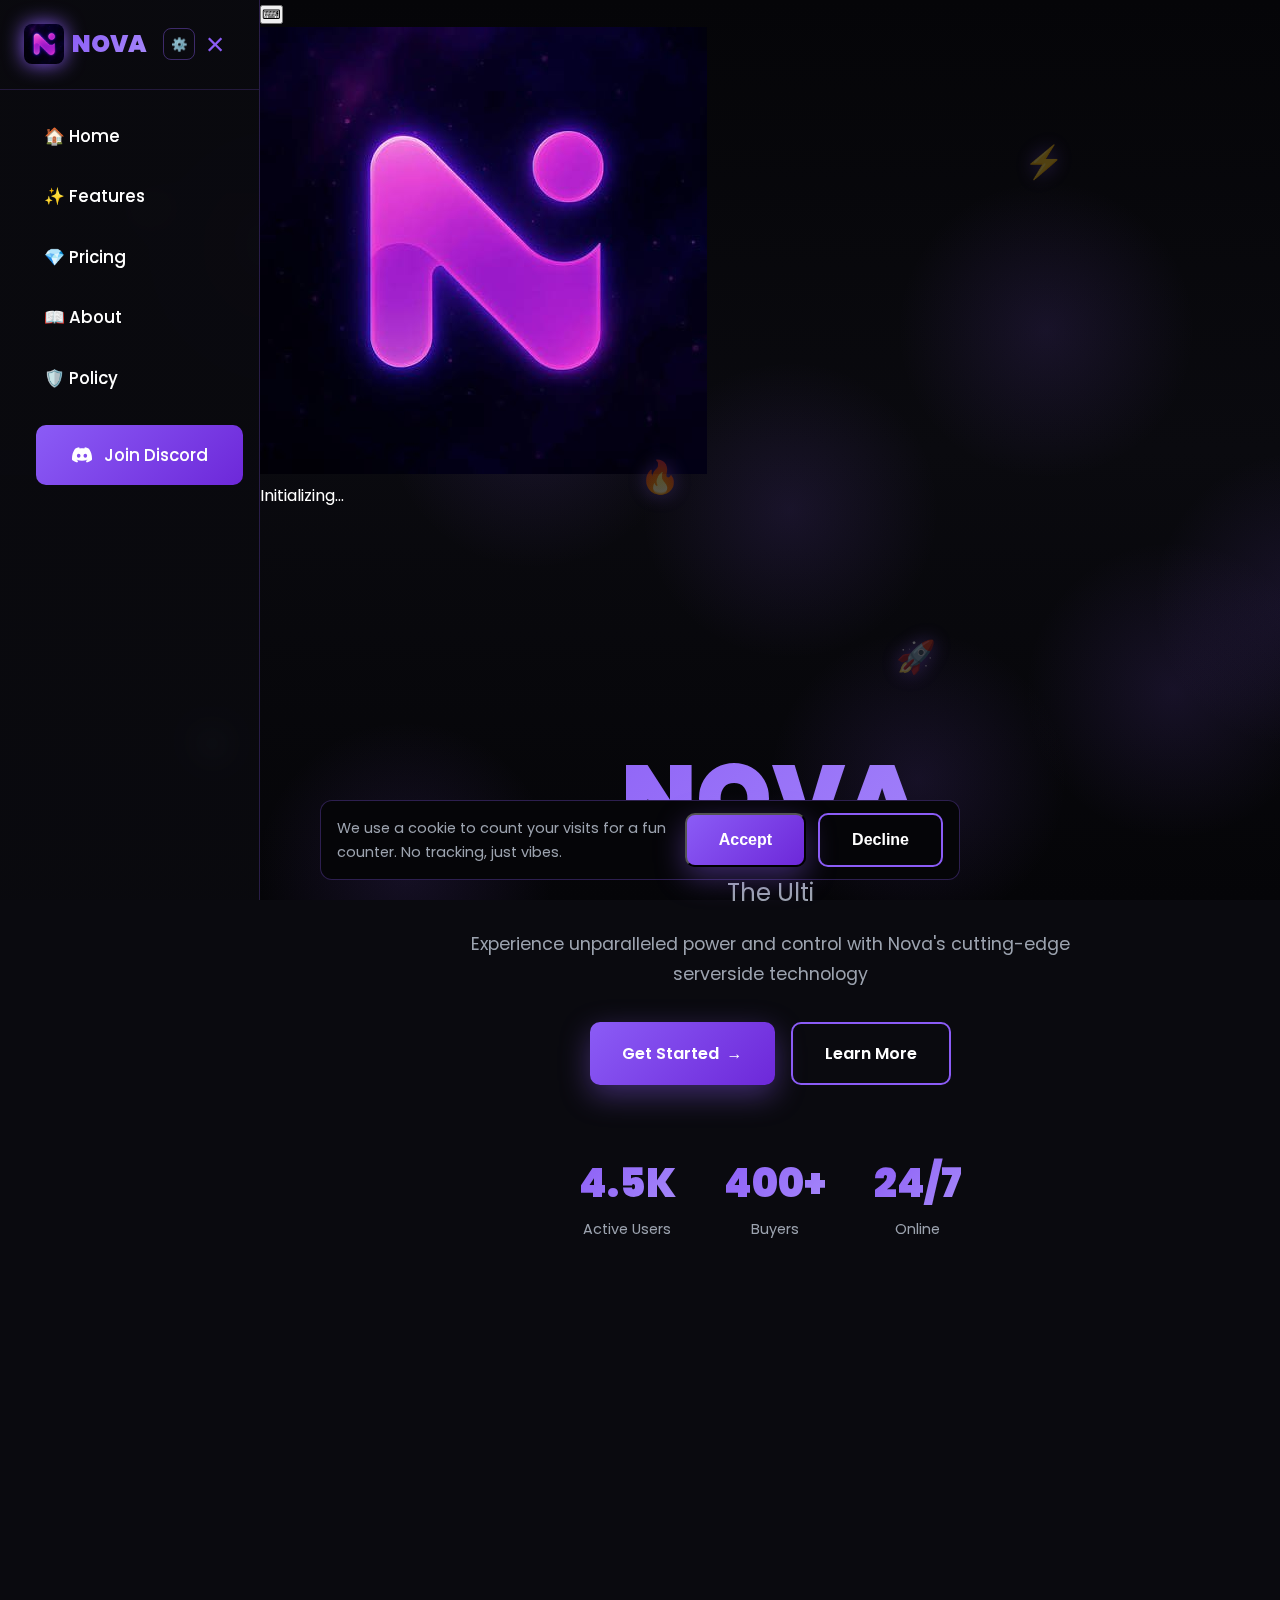
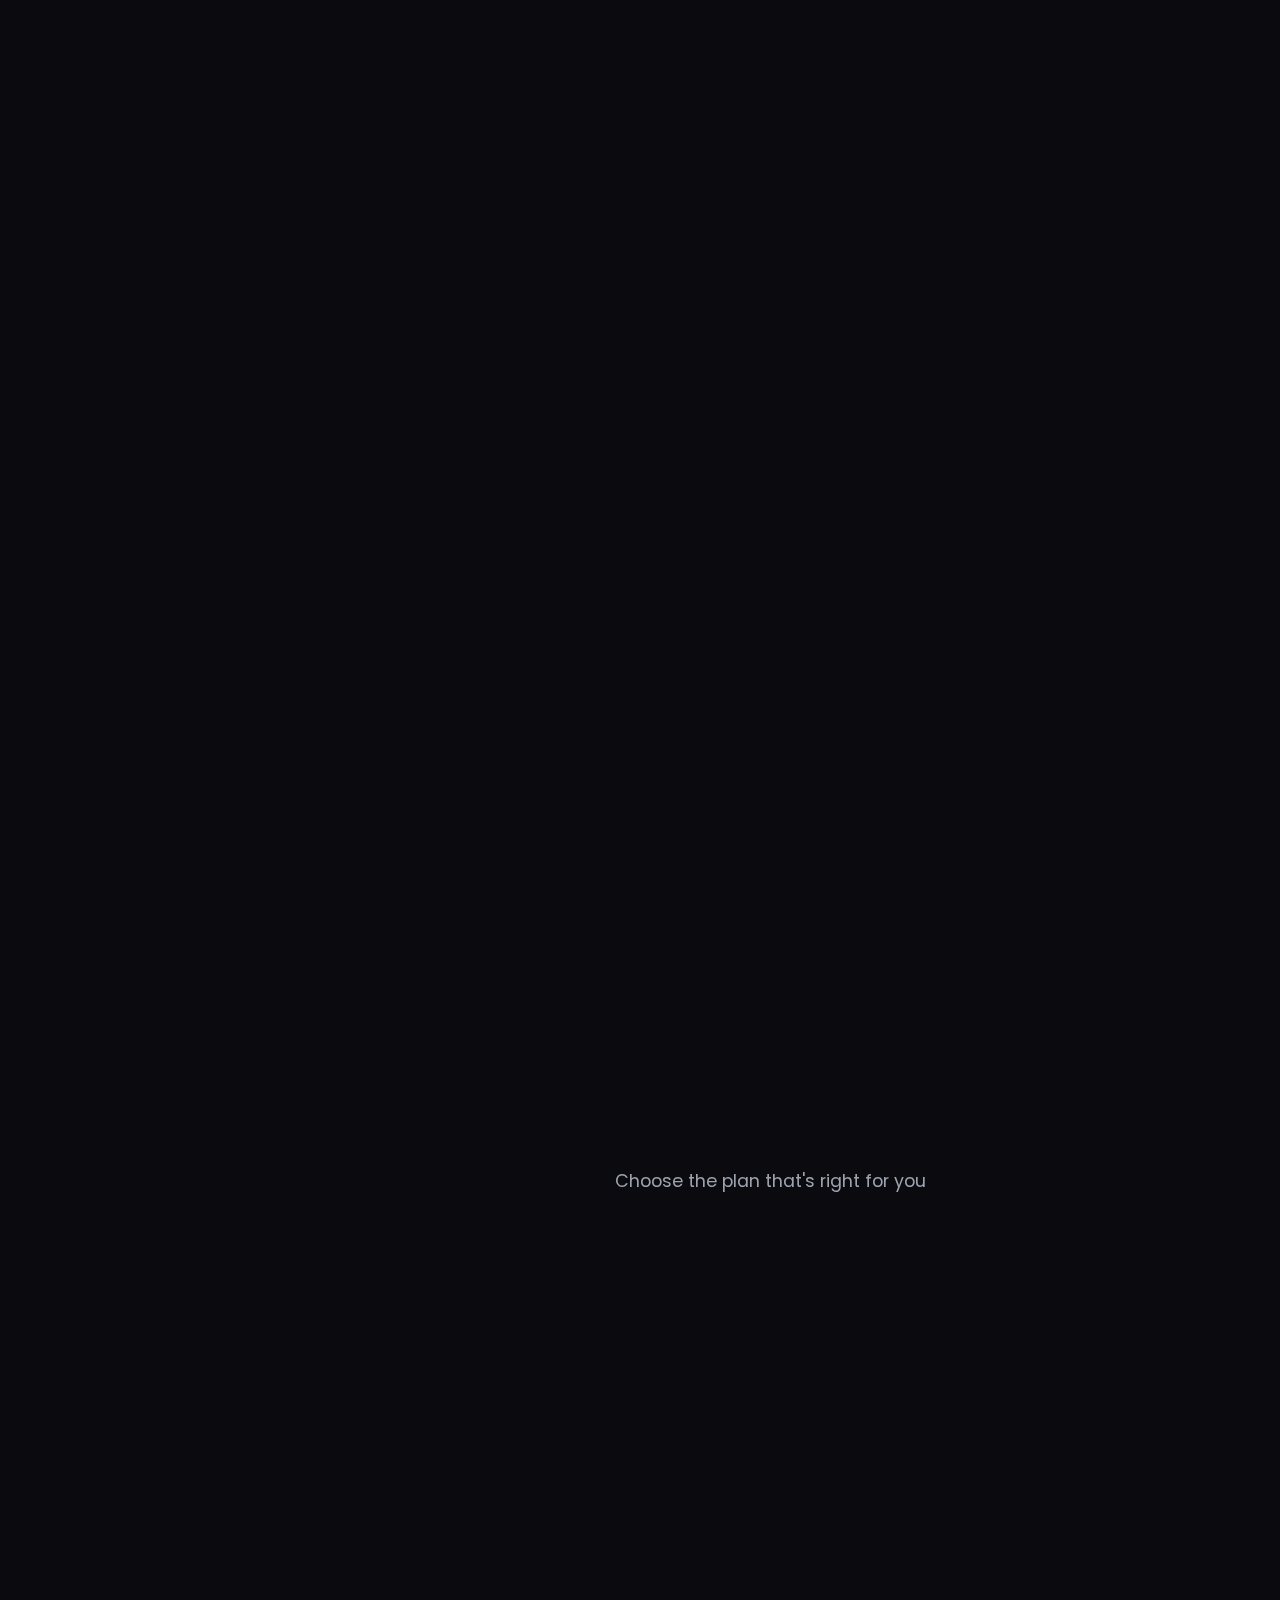
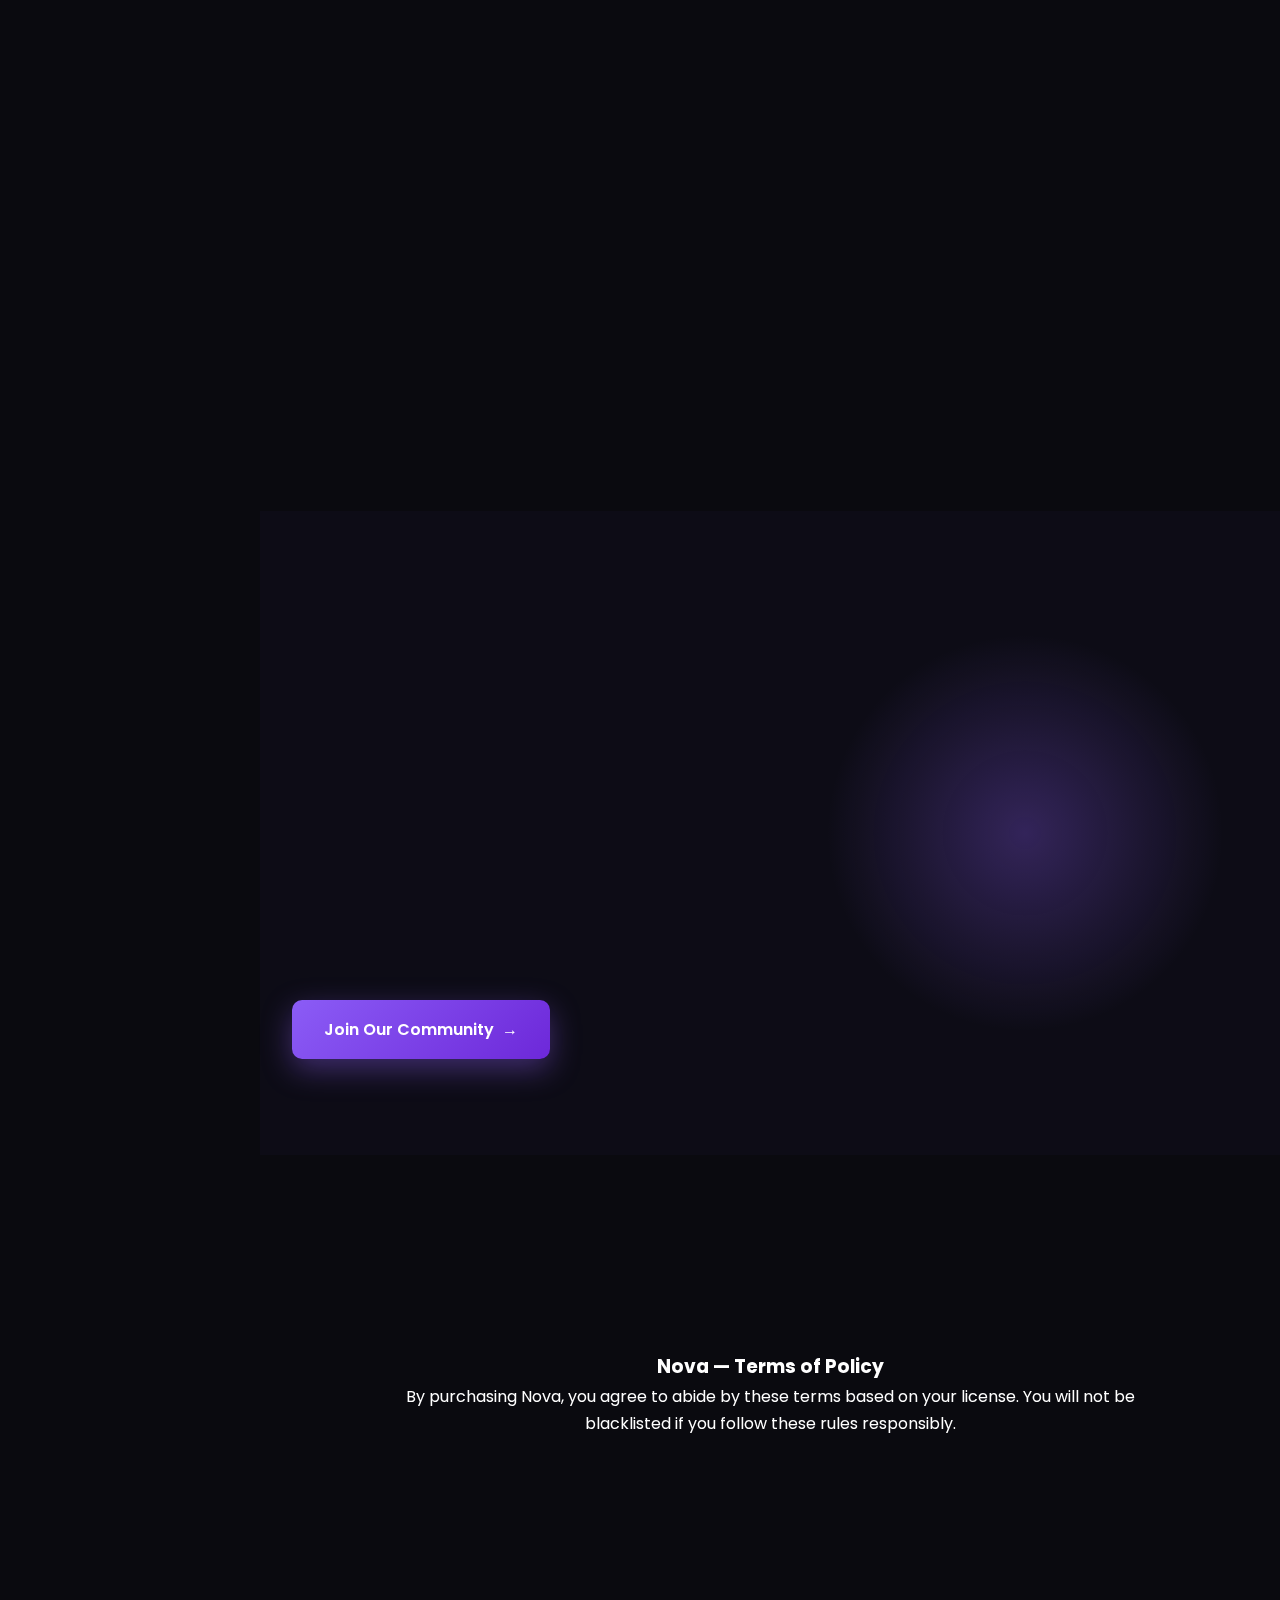
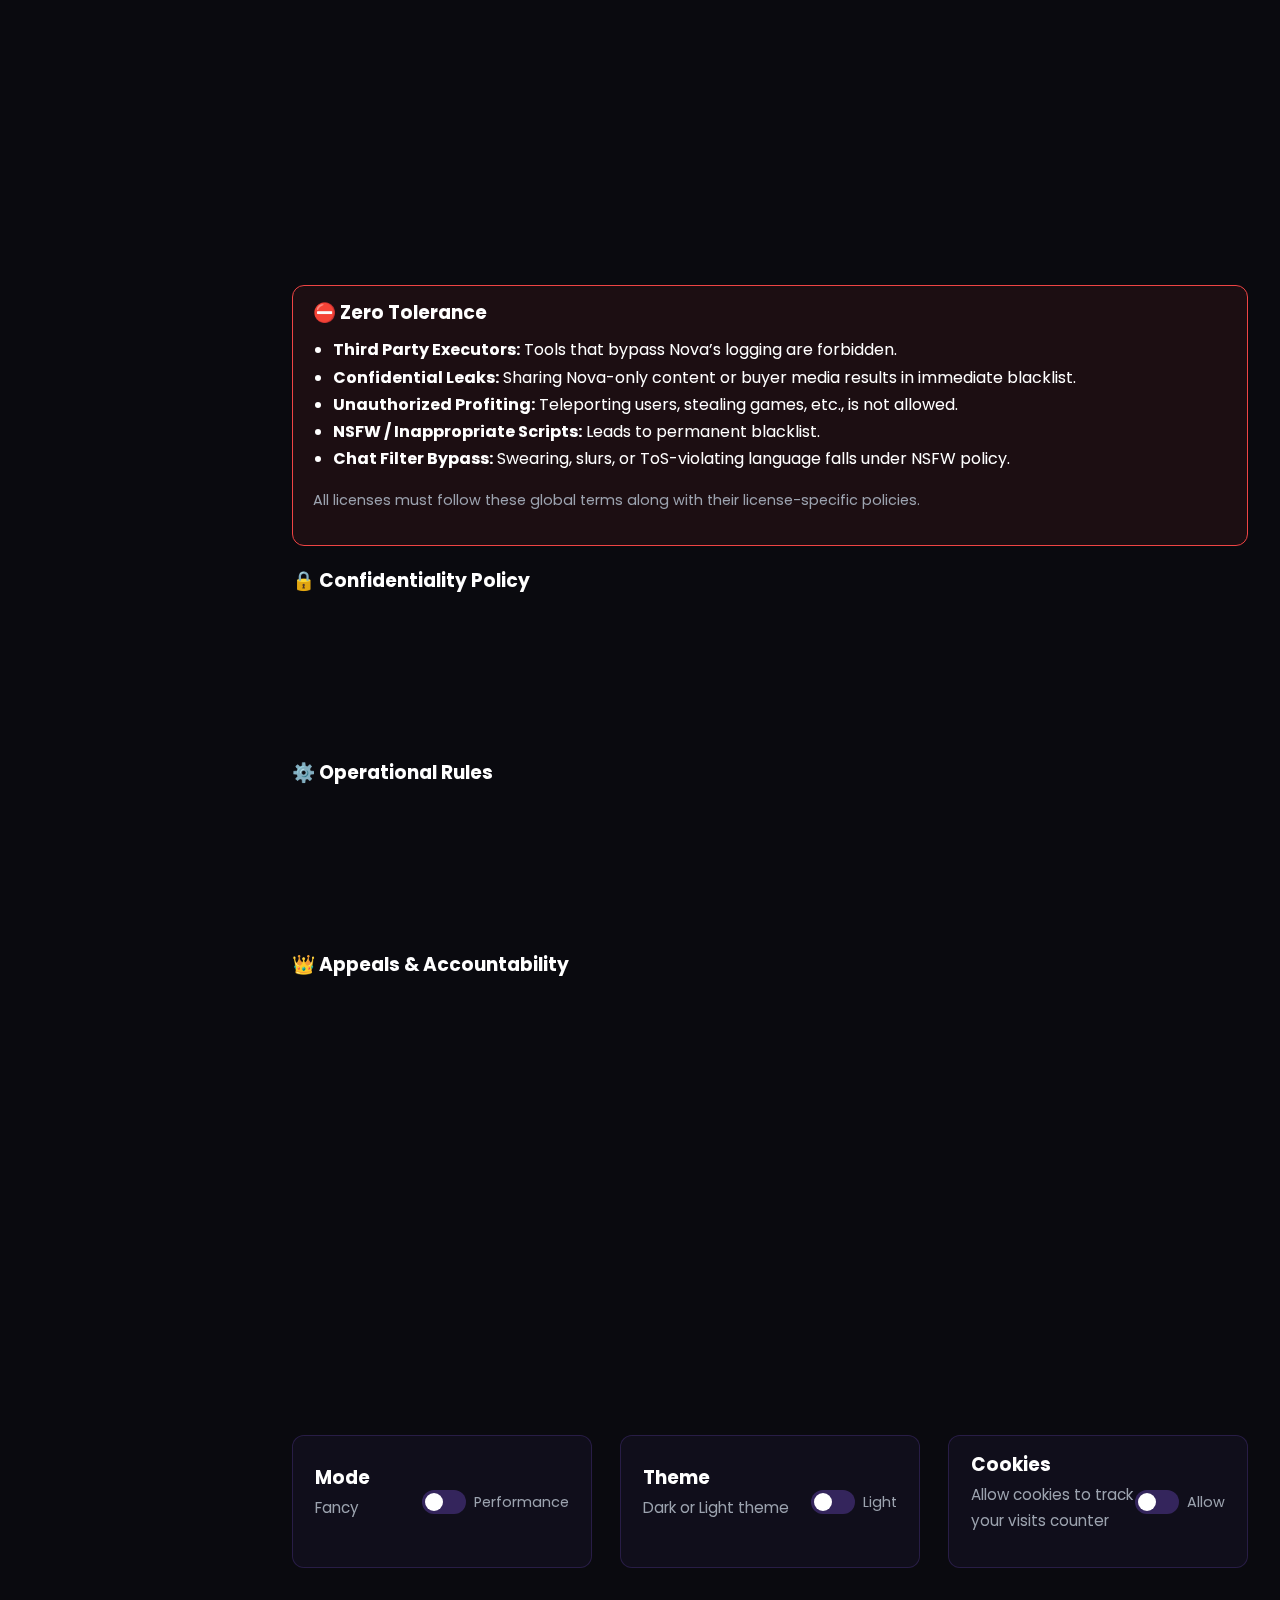
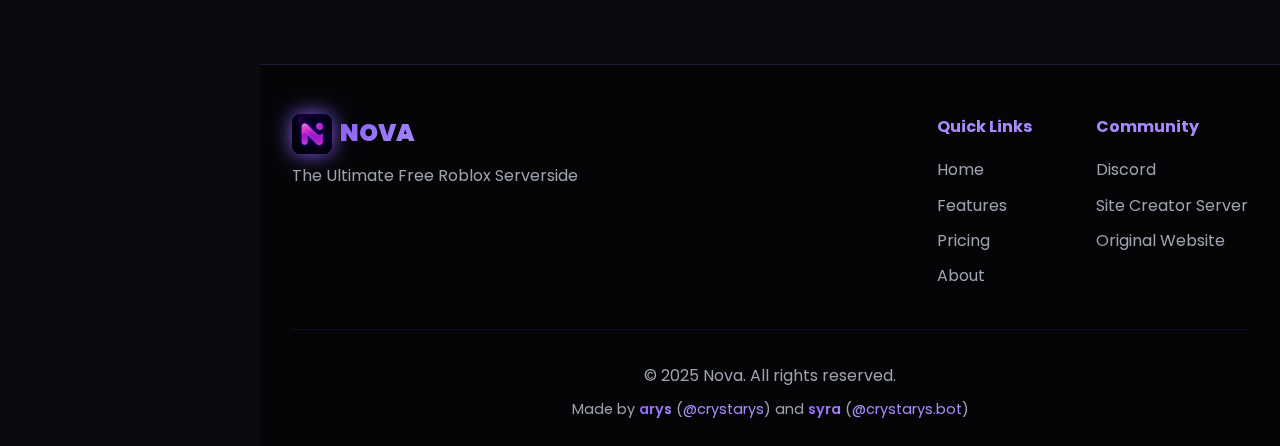
<file: index.html>
<!DOCTYPE html>
<html lang="en">
<head>
    <meta charset="UTF-8">
    <meta name="viewport" content="width=device-width, initial-scale=1.0">
    <title>Nova • Free Roblox Serverside</title>
    <link rel="icon" type="image/jpeg" href="nova.jpg">
    <link rel="stylesheet" href="style.css">
    <link rel="preconnect" href="https://fonts.googleapis.com">
    <link rel="preconnect" href="https://fonts.gstatic.com" crossorigin>
    <link href="https://fonts.googleapis.com/css2?family=Poppins:wght@300;400;600;700;900&display=swap" rel="stylesheet">
</head>
<body class="with-sidebar" data-theme="dark">
    <!-- Background Animation -->
    <div class="background-animation">
        <div class="particle"></div>
        <div class="particle"></div>
        <div class="particle"></div>
        <div class="particle"></div>
        <div class="particle"></div>
        <div class="particle"></div>
        <div class="particle"></div>
        <div class="particle"></div>
    </div>

    <!-- Interactive Cursor Trail -->
    <canvas id="cursor-trail"></canvas>

    <!-- Floating Badges -->
    <div class="floating-badges">
        <div class="badge" style="--delay: 0s">✨</div>
        <div class="badge" style="--delay: 2s">⚡</div>
        <div class="badge" style="--delay: 4s">🚀</div>
        <div class="badge" style="--delay: 1s">💎</div>
        <div class="badge" style="--delay: 3s">🔥</div>
    </div>

    <!-- Sidebar (replaces topbar) -->
    <aside class="sidebar" id="mobileSidebar">
        <div class="sidebar-header">
            <div class="logo">
                <img src="nova.jpg" alt="Nova" class="logo-icon">
                <span class="logo-text">NOVA</span>
                <button class="settings-mini-btn" id="openSettingsBtn" aria-label="Open settings">⚙️</button>
            </div>
            <button class="close-btn" id="closeSidebar" aria-label="Close menu">&times;</button>
        </div>
        <ul class="sidebar-links">
            <li><a href="#home" class="sidebar-link">🏠 Home</a></li>
            <li><a href="#features" class="sidebar-link">✨ Features</a></li>
            <li><a href="#pricing" class="sidebar-link">💎 Pricing</a></li>
            <li><a href="#about" class="sidebar-link">📖 About</a></li>
            <li><a href="#policy" class="sidebar-link">🛡️ Policy</a></li>
            <li><a href="https://discord.gg/sided" target="_blank" class="sidebar-link discord-link">
                <svg width="20" height="20" viewBox="0 0 71 55" fill="none">
                    <path d="M60.1045 4.8978C55.5792 2.8214 50.7265 1.2916 45.6527 0.41542C45.5603 0.39851 45.468 0.440769 45.4204 0.525289C44.7963 1.6353 44.105 3.0834 43.6209 4.2216C38.1637 3.4046 32.7345 3.4046 27.3892 4.2216C26.905 3.0581 26.1886 1.6353 25.5617 0.525289C25.5141 0.443589 25.4218 0.40133 25.3294 0.41542C20.2584 1.2888 15.4057 2.8186 10.8776 4.8978C10.8384 4.9147 10.8048 4.9429 10.7825 4.9795C1.57795 18.7309 -0.943561 32.1443 0.293408 45.3914C0.299005 45.4562 0.335386 45.5182 0.385761 45.5576C6.45866 50.0174 12.3413 52.7249 18.1147 54.5195C18.2071 54.5477 18.305 54.5139 18.3638 54.4378C19.7295 52.5728 20.9469 50.6063 21.9907 48.5383C22.0523 48.4172 21.9935 48.2735 21.8676 48.2256C19.9366 47.4931 18.0979 46.6 16.3292 45.5858C16.1893 45.5041 16.1781 45.304 16.3068 45.2082C16.679 44.9293 17.0513 44.6391 17.4067 44.3461C17.471 44.2926 17.5606 44.2813 17.6362 44.3151C29.2558 49.6202 41.8354 49.6202 53.3179 44.3151C53.3935 44.2785 53.4831 44.2898 53.5502 44.3433C53.9057 44.6363 54.2779 44.9293 54.6529 45.2082C54.7816 45.304 54.7732 45.5041 54.6333 45.5858C52.8646 46.6197 51.0259 47.4931 49.0921 48.2228C48.9662 48.2707 48.9102 48.4172 48.9718 48.5383C50.038 50.6034 51.2554 52.5699 52.5959 54.435C52.6519 54.5139 52.7526 54.5477 52.845 54.5195C58.6464 52.7249 64.529 50.0174 70.6019 45.5576C70.6551 45.5182 70.6887 45.459 70.6943 45.3942C72.1747 30.0791 68.2147 16.7757 60.1968 4.9823C60.1772 4.9429 60.1437 4.9147 60.1045 4.8978ZM23.7259 37.3253C20.2276 37.3253 17.3451 34.1136 17.3451 30.1693C17.3451 26.225 20.1717 23.0133 23.7259 23.0133C27.308 23.0133 30.1626 26.2532 30.1066 30.1693C30.1066 34.1136 27.28 37.3253 23.7259 37.3253ZM47.3178 37.3253C43.8196 37.3253 40.9371 34.1136 40.9371 30.1693C40.9371 26.225 43.7636 23.0133 47.3178 23.0133C50.9 23.0133 53.7545 26.2532 53.6986 30.1693C53.6986 34.1136 50.9 37.3253 47.3178 37.3253Z" fill="currentColor"/>
                </svg>
                Join Discord
            </a></li>
        </ul>
    </aside>

    <!-- Floating hamburger button (mobile) -->
    <button class="hamburger-fab" id="hamburger" aria-label="Toggle menu">
        <span></span><span></span><span></span>
        <span class="hamburger-label">&gt;</span>
    </button>

    <!-- Sidebar Overlay -->
    <div class="sidebar-overlay" id="sidebarOverlay"></div>

    <!-- Notifications container -->
    <div id="notifyContainer" class="notify-container" aria-live="polite"></div>

    <!-- Command Palette FAB (mobile) -->
    <button class="cmd-fab" id="cmdFab" aria-label="Open command palette">⌨</button>

    <!-- App Loader -->
    <div id="appLoader" class="loader" aria-hidden="true">
        <img src="nova.jpg" alt="Nova" class="loader-icon" />
        <div class="loader-stage" id="loaderStage">Initializing…</div>
        <div class="progress" aria-label="Loading progress">
            <div class="progress-bar" id="loaderBar" style="width: 0%"></div>
        </div>
        <!-- Username step inside loader -->
        <div class="loader-username" id="loaderUsername" hidden>
            <p class="loader-username-desc">We use your Discord username to personalize tips and support links in the site. This is optional — you can skip.</p>
            <div class="loader-username-row">
                <input id="loaderNameInput" type="text" placeholder="Discord username (e.g. crystarys)" aria-label="Discord username" />
<button class="btn btn-primary" id="loaderNameSave" type="button" onclick="window.__loaderContinue && window.__loaderContinue()">Continue</button>
                <button class="btn btn-secondary" id="loaderNameSkip" type="button" onclick="window.__loaderSkip && window.__loaderSkip()">Skip</button>
            </div>
        </div>
    </div>

    <!-- Easter Eggs Modal -->
    <div id="easterModal" class="modal" hidden>
        <div class="modal-box">
            <h3>✨ Tips & Easter Eggs</h3>
            <ul>
                <li>Double‑click the NOVA title to shake it.</li>
                <li>Type “NOVA” to trigger Secret Mode.</li>
                <li>Right Alt opens the command palette.</li>
                <li>Click the code preview to copy.</li>
            </ul>
            <button class="btn btn-primary" id="easterClose">Got it</button>
        </div>
    </div>

    <!-- Username Prompt Modal -->
    <div id="usernameModal" class="modal" hidden>
        <div class="modal-box">
            <h3>Improve your experience</h3>
            <p>Share your Discord username so we can tailor some in‑site hints and support links.</p>
            <input id="discordNameInput" type="text" placeholder="e.g. crystarys" aria-label="Discord username" />
            <div class="modal-actions">
                <button class="btn btn-secondary" id="discordNameSkip">Skip</button>
                <button class="btn btn-primary" id="discordNameSave">Save</button>
            </div>
        </div>
    </div>

    <!-- Hero Section -->
    <section id="home" class="hero">
        <div class="hero-content">
            <h1 class="glitch" data-text="NOVA">NOVA</h1>
            <p class="subtitle">The Ultimate Free Roblox Serverside</p>
            <p class="description">Experience unparalleled power and control with Nova's cutting-edge serverside technology</p>
            <div class="cta-buttons">
                <a href="https://discord.gg/sided" target="_blank" class="btn btn-primary">
                    Get Started
                    <span class="btn-arrow">→</span>
                </a>
                <a href="#features" class="btn btn-secondary">Learn More</a>
            </div>
            <div class="stats">
                <div class="stat-item">
                    <span class="stat-number">4.5K</span>
                    <span class="stat-label">Active Users</span>
                </div>
                <div class="stat-item">
                    <span class="stat-number">400+</span>
                    <span class="stat-label">Buyers</span>
                </div>
                <div class="stat-item">
                    <span class="stat-number">24/7</span>
                    <span class="stat-label">Online</span>
                </div>
            </div>
        </div>
    </section>

    <!-- Features Section -->
    <section id="features" class="features">
        <div class="container">
            <h2 class="section-title">Why Choose Nova?</h2>
            <div class="features-grid">
                <div class="feature-card">
                    <div class="feature-icon">🚀</div>
                    <h3>Lightning Fast</h3>
                    <p>Experience blazing fast execution speeds with our optimized serverside technology</p>
                </div>
                <div class="feature-card">
                    <div class="feature-icon">🔒</div>
                    <h3>100% Secure</h3>
                    <p>Advanced security measures to keep your experience safe and private</p>
                </div>
                <div class="feature-card">
                    <div class="feature-icon">⚡</div>
                    <h3>Powerful Scripts</h3>
                    <p>Access to an extensive library of powerful and reliable scripts</p>
                </div>
                <div class="feature-card">
                    <div class="feature-icon">🎯</div>
                    <h3>Easy to Use</h3>
                    <p>Intuitive interface designed for both beginners and advanced users</p>
                </div>
                <div class="feature-card">
                    <div class="feature-icon">🔄</div>
                    <h3>Regular Updates</h3>
                    <p>Constantly updated to ensure compatibility and new features</p>
                </div>
                <div class="feature-card">
                    <div class="feature-icon">💬</div>
                    <h3>Active Community</h3>
                    <p>Join thousands of users in our thriving Discord community</p>
                </div>
            </div>
        </div>
    </section>

    <!-- Pricing Section -->
    <section id="pricing" class="pricing">
        <div class="container">
            <h2 class="section-title">Simple Pricing</h2>
            <p class="pricing-subtitle">Choose the plan that's right for you</p>
            <div class="pricing-grid">
                <!-- Basic Plan -->
                <div class="pricing-card">
                    <div class="pricing-header">
                        <div class="plan-icon">⚡</div>
                        <h3 class="plan-name">Basic</h3>
                        <p class="plan-description">Perfect for getting started</p>
                    </div>
                    <div class="pricing-body">
                        <div class="price-wrapper">
                            <span class="price">$10</span>
                            <span class="price-divider">or</span>
                            <span class="price robux">1,500 <img src="robux.png" alt="Robux" class="robux-icon-img"></span>
                        </div>
                        <ul class="features-list">
                            <li> Full serverside access</li>
                            <li> Core features</li>
                            <li> Community support</li>
                            <li> Regular updates</li>
                        </ul>
                        <a href="https://discord.gg/sided" target="_blank" class="btn btn-secondary btn-full">
                            Get Basic
                        </a>
                    </div>
                </div>

                <!-- Enhanced Plan -->
                <div class="pricing-card featured">
                    <div class="featured-badge">POPULAR</div>
                    <div class="pricing-header">
                        <div class="plan-icon">💎</div>
                        <h3 class="plan-name">Enhanced</h3>
                        <p class="plan-description">For serious power users</p>
                    </div>
                    <div class="pricing-body">
                        <div class="price-wrapper">
                            <span class="price">$20</span>
                            <span class="price-divider">or</span>
                            <span class="price robux">2,500 <img src="robux.png" alt="Robux" class="robux-icon-img"></span>
                        </div>
                        <ul class="features-list">
                            <li> Everything in Basic</li>
                            <li> Premium scripts</li>
                            <li> Priority support</li>
                            <li> Advanced features</li>
                            <li> Custom commands</li>
                        </ul>
                        <a href="https://discord.gg/sided" target="_blank" class="btn btn-primary btn-full">
                            Get Enhanced
                        </a>
                    </div>
                </div>
            </div>
        </div>
    </section>

    <!-- About Section -->
    <section id="about" class="about">
        <div class="container">
            <div class="about-content">
                <div class="about-text">
                    <h2 class="section-title">About Nova</h2>
                    <p>Nova is the premier free Roblox serverside solution, trusted by thousands of users worldwide. We provide cutting-edge technology that gives you complete control and unlimited possibilities.</p>
                    <p>Our dedicated team works around the clock to ensure Nova remains the best serverside available, with constant updates, improvements, and new features.</p>
                    <a href="https://discord.gg/sided" target="_blank" class="btn btn-primary">
                        Join Our Community
                        <span class="btn-arrow">→</span>
                    </a>
                </div>
                <div class="about-visual">
                    <div class="pulse-circle"></div>
                    <div class="code-preview">
                        <div class="code-header">
                            <span class="code-dot red"></span>
                            <span class="code-dot yellow"></span>
                            <span class="code-dot green"></span>
                        </div>
                        <div class="code-content">
                            <code><span class="purple">local</span> Nova = <span class="blue">require</span>(<span class="green">"Nova"</span>)</code><br>
                            <code><span class="purple">local</span> player = Nova.<span class="blue">GetPlayer</span>()</code><br>
                            <code></code><br>
                            <code>Nova.<span class="blue">Execute</span>(<span class="purple">function</span>()</code><br>
                            <code>  <span class="comment">-- Your powerful code here</span></code><br>
                            <code>  player:<span class="blue">SetPower</span>(<span class="orange">9999</span>)</code><br>
                            <code><span class="purple">end</span>)</code>
                        </div>
                    </div>
                </div>
            </div>
        </div>
    </section>

    <!-- Policy Section -->
    <section id="policy" class="policy">
        <div class="container">
            <h2 class="section-title">Policy</h2>
            <div class="policy-intro">
                <h3>Nova — Terms of Policy</h3>
                <p>By purchasing Nova, you agree to abide by these terms based on your license. You will not be blacklisted if you follow these rules responsibly.</p>
            </div>

            <div class="policy-grid">
                <article class="policy-card">
                    <header>
                        <span class="policy-badge basic">Basic License</span>
                    </header>
                    <ul class="policy-list">
                        <li><strong>Mass Killing:</strong> Intentionally disrupting or killing all players is strictly prohibited.</li>
                        <li><strong>Abusive Scripts:</strong> Scripts that significantly break gameplay or the map are forbidden.</li>
                        <li><strong>Kicking / Banning Users:</strong> Unauthorized kicking or banning is not allowed.</li>
                        <li><strong>Map Changing:</strong> Map modification or full replacement is prohibited.</li>
                        <li><strong>Global Commands:</strong> Use of global commands is disallowed.</li>
                    </ul>
                </article>

                <article class="policy-card">
                    <header>
                        <span class="policy-badge enhanced">Enhanced License</span>
                    </header>
                    <ul class="policy-list">
                        <li><strong>Highly Abusive Scripts:</strong> Scripts that crash or completely destroy gameplay are forbidden.</li>
                        <li><strong>Banning / Mass Kicking:</strong> Any banning or mass kicking action will lead to blacklisting.</li>
                        <li><strong>Map Editing:</strong> Full replacements are not allowed. Small edits (add/remove parts) are permitted.</li>
                        <li><strong>Unsafe or Obfuscated Scripts:</strong> Do not execute scripts not Nova-verified safe or that are obfuscated.</li>
                    </ul>
                </article>
            </div>

            <div class="policy-callout danger">
                <h3>⛔ Zero Tolerance</h3>
                <ul>
                    <li><strong>Third Party Executors:</strong> Tools that bypass Nova’s logging are forbidden.</li>
                    <li><strong>Confidential Leaks:</strong> Sharing Nova-only content or buyer media results in immediate blacklist.</li>
                    <li><strong>Unauthorized Profiting:</strong> Teleporting users, stealing games, etc., is not allowed.</li>
                    <li><strong>NSFW / Inappropriate Scripts:</strong> Leads to permanent blacklist.</li>
                    <li><strong>Chat Filter Bypass:</strong> Swearing, slurs, or ToS-violating language falls under NSFW policy.</li>
                </ul>
                <p class="muted">All licenses must follow these global terms along with their license-specific policies.</p>
            </div>

            <div class="policy-section">
                <h3>🔒 Confidentiality Policy</h3>
                <ol>
                    <li><strong>Do Not Mention Nova:</strong> Never mention Nova or its features in public chat, commands, or servers.</li>
                    <li><strong>No Serversides/Backdoors Talk:</strong> Do not hint a game is infected. Say you’re an admin or developer.</li>
                    <li><strong>Keep Nova Confidential:</strong> Only talk about Nova through Nova Connect. Never in Roblox chat or with friends.</li>
                    <li><strong>Verified Safety:</strong> Only use verified safe scripts. Unsafe features, even if unused, may still result in penalties.</li>
                </ol>
            </div>

            <div class="policy-section">
                <h3>⚙️ Operational Rules</h3>
                <ul>
                    <li><strong>Server Shutdowns:</strong> Only if the game is unplayable or NSFW scripts are detected (with screenshot proof).</li>
                    <li><strong>Admin Systems:</strong> Only use HD Admin or Infinite Yield Safe. Permanent ranks above Moderator are disallowed.</li>
                    <li><strong>Whitelist / Discord Ban:</strong> Sharing whitelists or being banned from the Discord leads to a Nova blacklist.</li>
                    <li><strong>Common Sense Clause:</strong> Use good judgment. Abuse of any kind is not tolerated.</li>
                </ul>
            </div>

            <div class="policy-section">
                <h3>👑 Appeals & Accountability</h3>
                <ul>
                    <li><strong>Ban Appeals:</strong> You may appeal a ban if you haven’t violated zero tolerance rules.</li>
                    <li><strong>User Accountability:</strong> You are responsible for verifying that executed scripts comply with policy.</li>
                    <li><strong>Unsafe Abilities:</strong> If a script includes a forbidden feature (even unused), you may still be penalized.</li>
                    <li><strong>Future Safety Updates:</strong> Nova will warn you before running unverified code (coming soon).</li>
                </ul>
            </div>
        </div>
    </section>

    <!-- Settings Section -->
    <section id="settings" class="settings">
        <div class="container">
            <h2 class="section-title">Site Settings</h2>
            <div class="settings-grid">
                <div class="setting-item">
                    <div class="setting-text">
                        <h3>Mode</h3>
                        <p>Fancy     </div>
                    <label class="switch">
                        <input type="checkbox" id="perfSwitch">
                        <span class="slider"></span>
                        <span class="switch-label">Performance</span>
                    </label>
                </div>
                <div class="setting-item">
                    <div class="setting-text">
                        <h3>Theme</h3>
                        <p>Dark or Light theme</p>
                    </div>
                    <label class="switch">
                        <input type="checkbox" id="themeSwitch">
                        <span class="slider"></span>
                        <span class="switch-label">Light</span>
                    </label>
                </div>
                <div class="setting-item">
                    <div class="setting-text">
                        <h3>Cookies</h3>
                        <p>Allow cookies to track your visits counter</p>
                    </div>
                    <label class="switch">
                        <input type="checkbox" id="cookieSwitch">
                        <span class="slider"></span>
                        <span class="switch-label">Allow</span>
                    </label>
                </div>
            </div>
        </div>
    </section>

    <!-- Footer -->
    <footer class="footer">
        <div class="container">
            <div class="footer-content">
                <div class="footer-brand">
                    <div class="logo">
                        <img src="nova.jpg" alt="Nova" class="logo-icon">
                        <span class="logo-text">NOVA</span>
                    </div>
                    <p>The Ultimate Free Roblox Serverside</p>
                </div>
                <div class="footer-links">
                    <div class="footer-column">
                        <h4>Quick Links</h4>
                        <a href="#home">Home</a>
                        <a href="#features">Features</a>
                        <a href="#pricing">Pricing</a>
                        <a href="#about">About</a>
                    </div>
                    <div class="footer-column">
                        <h4>Community</h4>
                        <a href="https://discord.gg/sided" target="_blank">Discord</a>
                        <a href="https://discord.gg/nQhErE4N84" target="_blank">Site Creator Server</a>
                        <a href="https://serverside.gg/" target="_blank">Original Website</a>
                    </div>
                </div>
            </div>
            <div class="footer-bottom">
                <p>&copy; 2025 Nova. All rights reserved.</p>
                <p id="visitCounter" class="visit-counter" aria-live="polite"></p>
                <p class="credits">Made by <span class="highlight">arys</span> (<a href="https://discord.com/users/crystarys" target="_blank">@crystarys</a>) and <span class="highlight">syra</span> (<a href="https://discord.com/users/crystarys.bot" target="_blank">@crystarys.bot</a>)</p>
            </div>
        </div>
    </footer>

    <!-- Cookie Banner -->
    <div id="cookieBanner" class="cookie-banner" role="dialog" aria-live="polite" aria-label="Cookie consent" hidden>
        <div class="cookie-text">We use a cookie to count your visits for a fun counter. No tracking, just vibes.</div>
        <button id="acceptCookies" class="btn btn-primary">Accept</button>
        <button id="declineCookies" class="btn btn-secondary">Decline</button>
    </div>

    <!-- Command Palette -->
    <div id="cmdPalette" class="cmd-palette" hidden>
        <div class="cmd-box">
            <input id="cmdInput" class="cmd-input" type="text" placeholder="Type a command... (e.g. 'Go to Policy', 'Toggle Theme')" aria-label="Command input" />
            <ul id="cmdList" class="cmd-list" role="listbox"></ul>
        </div>
    </div>

    <script src="script.js"></script>
</body>
</html>
</file>
<file: style.css>
* {
    margin: 0;
    padding: 0;
    box-sizing: border-box;
}

:root {
    --primary-purple: #8b5cf6;
    --dark-purple: #6d28d9;
    --light-purple: #a78bfa;
    --bg-dark: #0a0a0f;
    --bg-darker: #050508;
    --text-light: #ffffff;
    --text-gray: #9ca3af;
    --accent-glow: rgba(139, 92, 246, 0.3);
    --sidebar-width: 260px;
    --sidebar-bg: linear-gradient(180deg, rgba(10,10,15,0.95), rgba(10,10,15,0.92));
    --sidebar-border: rgba(139, 92, 246, 0.25);
}

/* Light theme variables */
body[data-theme="light"] {
    --bg-dark: #f6f7fb;
    --bg-darker: #ffffff;
    --text-light: #0b0b10;
    --text-gray: #4b5563;
    --accent-glow: rgba(139, 92, 246, 0.2);
    --sidebar-bg: linear-gradient(180deg, rgba(255,255,255,0.96), rgba(246,247,251,0.96));
    --sidebar-border: rgba(139, 92, 246, 0.25);
}

html {
    scroll-behavior: smooth;
}

body {
    font-family: 'Poppins', sans-serif;
    background: var(--bg-dark);
    color: var(--text-light);
    overflow-x: hidden;
    line-height: 1.7;
}

/* Typography spacing */
p { margin: 0 0 1rem; }
h1, h2, h3 { margin: 0 0 0.75rem; line-height: 1.2; }
ul, ol { margin: 0 0 1rem 1.25rem; }

/* Background Animation */
.background-animation {
    position: fixed;
    top: 0;
    left: 0;
    width: 100%;
    height: 100%;
    z-index: -1;
    overflow: hidden;
    background: linear-gradient(180deg, var(--bg-darker) 0%, var(--bg-dark) 50%, var(--bg-darker) 100%);
}

.particle {
    position: absolute;
    width: 300px;
    height: 300px;
    border-radius: 50%;
    background: radial-gradient(circle, var(--accent-glow) 0%, transparent 70%);
    animation: float 20s infinite ease-in-out;
    opacity: 0.4;
}

.particle:nth-child(1) { top: 10%; left: 10%; animation-delay: 0s; }
.particle:nth-child(2) { top: 60%; left: 80%; animation-delay: 3s; }
.particle:nth-child(3) { top: 40%; left: 50%; animation-delay: 6s; }
.particle:nth-child(4) { top: 80%; left: 20%; animation-delay: 9s; }
.particle:nth-child(5) { top: 20%; left: 70%; animation-delay: 12s; }
.particle:nth-child(6) { top: 70%; left: 60%; animation-delay: 15s; }
.particle:nth-child(7) { top: 30%; left: 30%; animation-delay: 18s; }
.particle:nth-child(8) { top: 50%; left: 90%; animation-delay: 21s; }

@keyframes float {
    0%, 100% { transform: translate(0, 0) scale(1); }
    33% { transform: translate(50px, -50px) scale(1.1); }
    66% { transform: translate(-30px, 30px) scale(0.9); }
}

/* Sidebar */
.sidebar {
    position: fixed;
    top: 0;
    left: 0;
    height: 100vh;
    width: var(--sidebar-width);
    background: var(--sidebar-bg);
    border-right: 1px solid var(--sidebar-border);
    backdrop-filter: blur(12px);
    z-index: 1002;
    color: var(--text-light);
    transform: translateX(0);
    transition: transform 0.35s cubic-bezier(0.4, 0, 0.2, 1);
    will-change: transform;
}

/* Offset page content for sidebar */
body.with-sidebar {
    margin-left: var(--sidebar-width);
}

/* Floating hamburger/expand button */
.hamburger-fab {
    position: fixed;
    top: 14px;
    left: 14px;
    display: none;
    width: 44px;
    height: 44px;
    border-radius: 10px;
    background: rgba(10,10,15,0.85);
    border: 1px solid rgba(139, 92, 246, 0.4);
    z-index: 1003;
    align-items: center;
    justify-content: center;
    gap: 4px;
}
.hamburger-fab span { width: 18px; height: 2px; background: var(--primary-purple); display: block; transition: transform .25s ease, opacity .25s ease; }
.hamburger-fab .hamburger-label { display: none; color: var(--text-light); font-weight: 900; font-size: 20px; line-height: 1; align-self: center; }
.hamburger-fab.active span:nth-child(1){ transform: translateY(6px) rotate(45deg); }
.hamburger-fab.active span:nth-child(2){ opacity: 0; }
.hamburger-fab.active span:nth-child(3){ transform: translateY(-6px) rotate(-45deg); }
/* In collapsed desktop mode, show '>' label and hide bars */
body.sidebar-collapsed .hamburger-fab .hamburger-label { display: block; }
body.sidebar-collapsed .hamburger-fab span:not(.hamburger-label) { display: none !important; }

.nav-container {
    max-width: 1200px;
    margin: 0 auto;
    padding: 0 2rem;
    display: flex;
    justify-content: space-between;
    align-items: center;
}

.logo {
    display: flex;
    align-items: center;
    gap: 0.5rem;
    font-size: 1.5rem;
    font-weight: 900;
}

.logo-icon {
    width: 40px;
    height: 40px;
    border-radius: 8px;
    filter: drop-shadow(0 0 10px var(--primary-purple));
    transition: all 0.3s ease;
}

.logo-icon:hover {
    transform: rotate(360deg) scale(1.1);
    filter: drop-shadow(0 0 20px var(--primary-purple));
}

.logo-text {
    background: linear-gradient(135deg, var(--primary-purple), var(--light-purple));
    -webkit-background-clip: text;
    -webkit-text-fill-color: transparent;
    background-clip: text;
}

/* Small settings button near logo */
.settings-mini-btn {
    margin-left: 0.5rem;
    width: 32px;
    height: 32px;
    border-radius: 8px;
    background: transparent;
    border: 1px solid rgba(139, 92, 246, 0.4);
    color: var(--text-light);
    cursor: pointer;
    display: inline-flex;
    align-items: center;
    justify-content: center;
    transition: background 0.2s ease, transform 0.2s ease, border-color 0.2s ease;
}
.settings-mini-btn:hover { background: rgba(139, 92, 246, 0.15); transform: translateY(-1px); border-color: var(--primary-purple); }
.settings-mini-btn:focus { outline: 2px solid var(--primary-purple); outline-offset: 2px; }

.nav-links {
    display: flex;
    list-style: none;
    gap: 2rem;
    align-items: center;
}

.nav-links a {
    color: var(--text-light);
    text-decoration: none;
    font-weight: 500;
    transition: all 0.3s ease;
    position: relative;
}

.nav-links a:not(.discord-btn):hover {
    color: var(--primary-purple);
}

.nav-links a:not(.discord-btn)::after {
    content: '';
    position: absolute;
    bottom: -5px;
    left: 0;
    width: 0;
    height: 2px;
    background: var(--primary-purple);
    transition: width 0.3s ease;
}

.nav-links a:not(.discord-btn):hover::after {
    width: 100%;
}

.discord-btn {
    display: flex;
    align-items: center;
    gap: 0.5rem;
    padding: 0.6rem 1.2rem;
    background: var(--primary-purple);
    border-radius: 8px;
    transition: all 0.3s ease;
    box-shadow: 0 4px 15px rgba(139, 92, 246, 0.3);
}

.discord-btn:hover {
    transform: translateY(-2px);
    box-shadow: 0 6px 20px rgba(139, 92, 246, 0.5);
    background: var(--dark-purple);
}

/* Hamburger Menu */
.hamburger {
    display: none;
    flex-direction: column;
    gap: 5px;
    background: none;
    border: none;
    cursor: pointer;
    padding: 0.5rem;
    z-index: 1001;
}

.hamburger span {
    width: 25px;
    height: 3px;
    background: var(--primary-purple);
    border-radius: 3px;
    transition: all 0.3s ease;
}

.hamburger.active span:nth-child(1) {
    transform: rotate(45deg) translate(8px, 8px);
}

.hamburger.active span:nth-child(2) {
    opacity: 0;
}

.hamburger.active span:nth-child(3) {
    transform: rotate(-45deg) translate(7px, -7px);
}

/* Mobile behavior for sidebar */
@media (max-width: 1024px) {
    body.with-sidebar { margin-left: 0; }
    .sidebar { 
        transform: translateX(-100%);
        transition: transform 0.35s cubic-bezier(0.4, 0, 0.2, 1);
        width: 280px;
        box-shadow: 5px 0 30px rgba(0,0,0,0.5);
    }
    .sidebar.active { transform: translateX(0); }
    .hamburger-fab { display: inline-flex; }
}

/* Collapsed sidebar (desktop minimize) */
body.sidebar-collapsed.with-sidebar { margin-left: 0; }
body.sidebar-collapsed .sidebar { transform: translateX(-100%); transition: transform 0.3s ease; }
body.sidebar-collapsed .hamburger-fab { display: inline-flex; gap: 0; }

.sidebar-header {
    display: flex;
    justify-content: space-between;
    align-items: center;
    padding: 1.5rem;
    border-bottom: 1px solid rgba(139, 92, 246, 0.2);
}

.close-btn {
    background: none;
    border: none;
    color: var(--primary-purple);
    font-size: 2rem;
    cursor: pointer;
    transition: all 0.3s ease;
    width: 40px;
    height: 40px;
    display: flex;
    align-items: center;
    justify-content: center;
    border-radius: 8px;
}

.close-btn:hover {
    background: rgba(139, 92, 246, 0.2);
    transform: rotate(90deg);
}

.sidebar-links {
    list-style: none;
    padding: 1rem 0;
}

.sidebar-links li {
    margin: 0;
}

.sidebar-link {
    display: flex;
    align-items: center;
    gap: 0.75rem;
    padding: 1rem 1.5rem;
    color: var(--text-light);
    text-decoration: none;
    font-weight: 500;
    font-size: 1.05rem;
    transition: all 0.3s ease;
    position: relative;
    overflow: hidden;
}

.sidebar-link::before {
    content: '';
    position: absolute;
    left: 0;
    top: 0;
    height: 100%;
    width: 4px;
    background: var(--primary-purple);
    transform: scaleY(0);
    transition: transform 0.3s ease;
}

.sidebar-link:hover::before {
    transform: scaleY(1);
}

.sidebar-link:hover {
    background: rgba(139, 92, 246, 0.1);
    color: var(--primary-purple);
    padding-left: 2rem;
}

.sidebar-link.discord-link {
    background: linear-gradient(135deg, var(--primary-purple), var(--dark-purple));
    margin: 1rem 1rem 0;
    border-radius: 10px;
    justify-content: center;
}

.sidebar-link.discord-link:hover {
    transform: scale(1.05);
    box-shadow: 0 5px 20px rgba(139, 92, 246, 0.4);
    padding-left: 1.5rem;
}

/* Sidebar Overlay */
.sidebar-overlay {
    position: fixed;
    top: 0;
    left: 0;
    width: 100%;
    height: 100%;
    background: rgba(0, 0, 0, 0.7);
    backdrop-filter: blur(5px);
    z-index: 1001;
    opacity: 0;
    visibility: hidden;
    transition: all 0.3s ease;
}

.sidebar-overlay.active {
    opacity: 1;
    visibility: visible;
}

/* Hero Section */
.hero {
    min-height: 100vh;
    display: flex;
    align-items: center;
    justify-content: center;
    text-align: center;
    padding: 8rem 2rem 4rem;
}

.hero-content {
    max-width: 1000px;
    animation: fadeInUp 1s ease;
}

@keyframes fadeInUp {
    from {
        opacity: 0;
        transform: translateY(30px);
    }
    to {
        opacity: 1;
        transform: translateY(0);
    }
}

.glitch {
    font-size: 6rem;
    font-weight: 900;
    background: linear-gradient(135deg, var(--primary-purple), var(--light-purple));
    -webkit-background-clip: text;
    -webkit-text-fill-color: transparent;
    background-clip: text;
    margin-bottom: 1rem;
    position: relative;
    animation: glow 2s ease-in-out infinite;
}

@keyframes glow {
    0%, 100% {
        filter: drop-shadow(0 0 20px var(--accent-glow));
    }
    50% {
        filter: drop-shadow(0 0 40px var(--accent-glow));
    }
}

.subtitle {
    font-size: 1.5rem;
    color: var(--text-gray);
    margin-bottom: 1rem;
}

.description {
    font-size: 1.1rem;
    color: var(--text-gray);
    margin-bottom: 2rem;
    max-width: 600px;
    margin-left: auto;
    margin-right: auto;
}

.cta-buttons {
    display: flex;
    gap: 1rem;
    justify-content: center;
    margin-bottom: 4rem;
    flex-wrap: wrap;
}

.btn {
    padding: 1rem 2rem;
    border-radius: 10px;
    text-decoration: none;
    font-weight: 600;
    font-size: 1rem;
    transition: all 0.3s ease;
    display: inline-flex;
    align-items: center;
    gap: 0.5rem;
    cursor: pointer;
}

.btn-primary {
    background: linear-gradient(135deg, var(--primary-purple), var(--dark-purple));
    color: var(--text-light);
    box-shadow: 0 10px 30px rgba(139, 92, 246, 0.4);
}

.btn-primary:hover {
    transform: translateY(-3px);
    box-shadow: 0 15px 40px rgba(139, 92, 246, 0.6);
}

.btn-secondary {
    background: transparent;
    color: var(--text-light);
    border: 2px solid var(--primary-purple);
}

.btn-secondary:hover {
    background: var(--primary-purple);
    transform: translateY(-3px);
}

.btn-arrow {
    transition: transform 0.3s ease;
}

.btn:hover .btn-arrow {
    transform: translateX(5px);
}

/* Stats */
.stats {
    display: flex;
    gap: 3rem;
    justify-content: center;
    flex-wrap: wrap;
}

.stat-item {
    display: flex;
    flex-direction: column;
    align-items: center;
}

.stat-number {
    font-size: 2.5rem;
    font-weight: 900;
    background: linear-gradient(135deg, var(--primary-purple), var(--light-purple));
    -webkit-background-clip: text;
    -webkit-text-fill-color: transparent;
    background-clip: text;
}

.stat-label {
    color: var(--text-gray);
    font-size: 0.9rem;
}

/* Container */
.container {
    max-width: 1200px;
    margin: 0 auto;
    padding: 0 2rem;
}

/* Section Title */
.section-title {
    font-size: 3rem;
    font-weight: 900;
    text-align: center;
    margin-bottom: 3rem;
    background: linear-gradient(135deg, var(--primary-purple), var(--light-purple));
    -webkit-background-clip: text;
    -webkit-text-fill-color: transparent;
    background-clip: text;
}

/* Features Section */
.features {
    padding: 6rem 0;
}

.features-grid {
    display: grid;
    grid-template-columns: repeat(auto-fit, minmax(300px, 1fr));
    gap: 2rem;
}

.feature-card {
    background: rgba(139, 92, 246, 0.05);
    border: 1px solid rgba(139, 92, 246, 0.2);
    border-radius: 15px;
    padding: 2rem;
    text-align: center;
    transition: all 0.3s ease;
    cursor: pointer;
}

.feature-card:hover {
    transform: translateY(-10px);
    background: rgba(139, 92, 246, 0.1);
    border-color: var(--primary-purple);
    box-shadow: 0 10px 30px rgba(139, 92, 246, 0.3);
}

.feature-icon {
    font-size: 3rem;
    margin-bottom: 1rem;
    filter: drop-shadow(0 0 10px var(--primary-purple));
}

.feature-card h3 {
    font-size: 1.5rem;
    margin-bottom: 1rem;
    color: var(--light-purple);
}

.feature-card p {
    color: var(--text-gray);
    line-height: 1.6;
}

/* Pricing Section */
.pricing {
    padding: 6rem 0;
    background: var(--bg-dark);
}

/* Robux icon */
.robux-icon-img {
    width: 22px;
    height: 22px;
    vertical-align: -4px;
    filter: drop-shadow(0 0 6px var(--accent-glow));
}

.pricing-subtitle {
    text-align: center;
    color: var(--text-gray);
    font-size: 1.1rem;
    margin-top: -2rem;
    margin-bottom: 3rem;
}

.pricing-grid {
    display: grid;
    grid-template-columns: repeat(auto-fit, minmax(300px, 1fr));
    gap: 2rem;
    max-width: 900px;
    margin: 0 auto;
}

.pricing-card {
    background: rgba(139, 92, 246, 0.03);
    border: 1px solid rgba(139, 92, 246, 0.2);
    border-radius: 20px;
    padding: 2.5rem;
    transition: all 0.4s ease;
    position: relative;
    overflow: hidden;
}

.pricing-card::after {
    content: '';
    position: absolute;
    top: -50%;
    left: -50%;
    width: 200%;
    height: 200%;
    background: linear-gradient(
        45deg,
        transparent,
        transparent 40%,
        rgba(139, 92, 246, 0.1) 50%,
        transparent 60%,
        transparent
    );
    transform: translateX(-100%);
    transition: transform 0.6s ease;
}

.pricing-card:hover::after {
    transform: translateX(100%);
}

.pricing-card::before {
    content: '';
    position: absolute;
    top: 0;
    left: 0;
    width: 100%;
    height: 4px;
    background: linear-gradient(90deg, var(--primary-purple), var(--light-purple));
    opacity: 0;
    transition: opacity 0.3s ease;
}

.pricing-card:hover::before {
    opacity: 1;
}

.pricing-card:hover {
    transform: translateY(-10px);
    border-color: var(--primary-purple);
    box-shadow: 0 20px 60px rgba(139, 92, 246, 0.3);
    background: rgba(139, 92, 246, 0.08);
}

.pricing-card.featured {
    border-color: var(--primary-purple);
    background: rgba(139, 92, 246, 0.1);
    box-shadow: 0 10px 40px rgba(139, 92, 246, 0.2);
    animation: featured-pulse 3s ease-in-out infinite;
}

@keyframes featured-pulse {
    0%, 100% {
        box-shadow: 0 10px 40px rgba(139, 92, 246, 0.2);
    }
    50% {
        box-shadow: 0 10px 50px rgba(139, 92, 246, 0.4);
    }
}

.pricing-card.featured::before {
    opacity: 1;
}

.featured-badge {
    position: absolute;
    top: 20px;
    right: -30px;
    background: linear-gradient(135deg, var(--primary-purple), var(--dark-purple));
    color: white;
    padding: 0.4rem 2.5rem;
    font-size: 0.75rem;
    font-weight: 700;
    letter-spacing: 1px;
    transform: rotate(45deg);
    box-shadow: 0 4px 15px rgba(139, 92, 246, 0.4);
}

.pricing-header {
    text-align: center;
    margin-bottom: 2rem;
}

.plan-icon {
    font-size: 3rem;
    margin-bottom: 1rem;
    filter: drop-shadow(0 0 15px var(--primary-purple));
    transition: transform 0.5s ease;
    display: inline-block;
}

.pricing-card:hover .plan-icon {
    transform: rotateY(360deg) scale(1.1);
}

.plan-name {
    font-size: 2rem;
    font-weight: 700;
    margin-bottom: 0.5rem;
    background: linear-gradient(135deg, var(--primary-purple), var(--light-purple));
    -webkit-background-clip: text;
    -webkit-text-fill-color: transparent;
    background-clip: text;
}

.plan-description {
    color: var(--text-gray);
    font-size: 0.95rem;
}

.pricing-body {
    display: flex;
    flex-direction: column;
    gap: 2rem;
}

.price-wrapper {
    display: flex;
    flex-direction: column;
    align-items: center;
    gap: 0.5rem;
    padding: 1.5rem;
    background: rgba(139, 92, 246, 0.05);
    border-radius: 12px;
    border: 1px solid rgba(139, 92, 246, 0.1);
    transition: all 0.3s ease;
}

.pricing-card:hover .price-wrapper {
    background: rgba(139, 92, 246, 0.1);
    border-color: var(--primary-purple);
    transform: scale(1.02);
}

.price {
    font-size: 3rem;
    font-weight: 900;
    background: linear-gradient(135deg, var(--primary-purple), var(--light-purple));
    -webkit-background-clip: text;
    -webkit-text-fill-color: transparent;
    background-clip: text;
    line-height: 1;
}

.price.robux {
    font-size: 2rem;
}

.price-divider {
    color: var(--text-gray);
    font-size: 0.9rem;
    text-transform: uppercase;
    letter-spacing: 1px;
}

.robux-icon {
    font-size: 1.5rem;
    opacity: 0.8;
}

.features-list {
    list-style: none;
    display: flex;
    flex-direction: column;
    gap: 0.75rem;
}

.features-list li {
    color: var(--text-gray);
    padding-left: 1.5rem;
    position: relative;
    line-height: 1.6;
}

.features-list li::before {
    content: '✓';
    position: absolute;
    left: 0;
    color: var(--primary-purple);
    font-weight: bold;
    font-size: 1.1rem;
}

.btn-full {
    width: 100%;
    justify-content: center;
    padding: 1rem;
}

/* About Section */
.about {
    padding: 6rem 0;
    background: rgba(139, 92, 246, 0.03);
}

.about-content {
    display: grid;
    grid-template-columns: 1fr 1fr;
    gap: 4rem;
    align-items: center;
}

.about-text p {
    color: var(--text-gray);
    margin-bottom: 1.5rem;
    font-size: 1.1rem;
}

.about-text .section-title {
    text-align: left;
}

.about-visual {
    position: relative;
    display: flex;
    justify-content: center;
    align-items: center;
}

.pulse-circle {
    position: absolute;
    width: 400px;
    height: 400px;
    border-radius: 50%;
    background: radial-gradient(circle, var(--accent-glow) 0%, transparent 70%);
    animation: pulse 3s infinite ease-in-out;
}

@keyframes pulse {
    0%, 100% {
        transform: scale(1);
        opacity: 0.5;
    }
    50% {
        transform: scale(1.1);
        opacity: 0.8;
    }
}

.code-preview {
    position: relative;
    z-index: 1;
    background: rgba(10, 10, 15, 0.9);
    border: 1px solid rgba(139, 92, 246, 0.3);
    border-radius: 10px;
    padding: 1rem;
    min-width: 400px;
    box-shadow: 0 10px 40px rgba(139, 92, 246, 0.2);
    transition: all 0.3s ease;
    cursor: pointer;
}

.code-preview:hover {
    transform: scale(1.05);
    border-color: var(--primary-purple);
    box-shadow: 0 15px 50px rgba(139, 92, 246, 0.4);
}

.code-header {
    display: flex;
    gap: 0.5rem;
    margin-bottom: 1rem;
}

.code-dot {
    width: 12px;
    height: 12px;
    border-radius: 50%;
}

.code-dot.red { background: #ff5f56; }
.code-dot.yellow { background: #ffbd2e; }
.code-dot.green { background: #27c93f; }

.code-content {
    font-family: 'Courier New', monospace;
    font-size: 0.9rem;
    line-height: 1.8;
}

.code-content code {
    display: block;
}

.purple { color: var(--primary-purple); }
.blue { color: #60a5fa; }
.green { color: #34d399; }
.orange { color: #fb923c; }
.comment { color: #6b7280; }

/* Footer */
.footer {
    background: var(--bg-darker);
    padding: 3rem 0 1rem;
    border-top: 1px solid rgba(139, 92, 246, 0.2);
}
.visit-counter { color: var(--text-gray); font-size: 0.95rem; margin: 0.25rem 0; }

.footer-content {
    display: grid;
    grid-template-columns: 1fr 1fr;
    gap: 3rem;
    margin-bottom: 2rem;
}

.footer-brand p {
    color: var(--text-gray);
    margin-top: 0.5rem;
}

.footer-links {
    display: flex;
    gap: 4rem;
    justify-content: flex-end;
}

.footer-column h4 {
    color: var(--light-purple);
    margin-bottom: 1rem;
}

.footer-column a {
    display: block;
    color: var(--text-gray);
    text-decoration: none;
    margin-bottom: 0.5rem;
    transition: color 0.3s ease;
}

.footer-column a:hover {
    color: var(--primary-purple);
}

.footer-bottom {
    text-align: center;
    padding-top: 2rem;
    border-top: 1px solid rgba(139, 92, 246, 0.1);
    color: var(--text-gray);
}

.footer-bottom p {
    margin-bottom: 0.5rem;
}

.credits {
    font-size: 0.9rem;
    margin-top: 0.5rem;
}

.credits .highlight {
    background: linear-gradient(135deg, var(--primary-purple), var(--light-purple));
    -webkit-background-clip: text;
    -webkit-text-fill-color: transparent;
    background-clip: text;
    font-weight: 600;
}

.credits a {
    color: var(--light-purple);
    text-decoration: none;
    transition: all 0.3s ease;
    position: relative;
}

.credits a:hover {
    color: var(--primary-purple);
    text-shadow: 0 0 10px rgba(139, 92, 246, 0.5);
}

.credits a::after {
    content: '';
    position: absolute;
    bottom: -2px;
    left: 0;
    width: 0;
    height: 1px;
    background: var(--primary-purple);
    transition: width 0.3s ease;
}

.credits a:hover::after {
    width: 100%;
}

/* Settings */
.settings { padding: 6rem 0; }
.settings-grid { display: grid; grid-template-columns: repeat(auto-fit, minmax(260px, 1fr)); gap: 1.75rem; }
.setting-item { display: flex; align-items: center; justify-content: space-between; padding: 1.1rem 1.4rem; border: 1px solid rgba(139,92,246,0.2); border-radius: 12px; background: rgba(139,92,246,0.05); }
.setting-text h3 { margin-bottom: 0.35rem; }
.setting-text p { color: var(--text-gray); font-size: 0.95rem; }
.switch { position: relative; display: inline-flex; align-items: center; gap: 8px; cursor: pointer; }
.switch input { display: none; }
.slider { width: 44px; height: 24px; background: rgba(139,92,246,0.3); border-radius: 999px; position: relative; transition: background .2s ease; }
.slider::after { content: ''; width: 18px; height: 18px; background: #fff; border-radius: 50%; position: absolute; top: 3px; left: 3px; transition: transform .2s ease; }
.switch input:checked + .slider { background: var(--primary-purple); }
.switch input:checked + .slider::after { transform: translateX(20px); }
.switch-label { font-size: .9rem; color: var(--text-gray); }

/* Policy */
.policy { padding: 6rem 0; }
.policy-intro { text-align: center; max-width: 800px; margin: 0 auto 2rem; }
.policy-intro h3 { margin-bottom: 0.25rem; }
.policy-grid { display: grid; grid-template-columns: repeat(auto-fit, minmax(280px, 1fr)); gap: 1rem; margin-bottom: 1.5rem; }
.policy-card { background: rgba(139,92,246,0.05); border: 1px solid rgba(139,92,246,0.2); border-radius: 12px; padding: 1rem; }
.policy-badge { display: inline-block; font-size: 0.8rem; font-weight: 700; letter-spacing: .5px; padding: .25rem .6rem; border-radius: 999px; background: rgba(139,92,246,.2); color: #fff; }
.policy-badge.basic { background: linear-gradient(135deg, #7c3aed, #8b5cf6); }
.policy-badge.enhanced { background: linear-gradient(135deg, #a855f7, #6d28d9); }
.policy-list { margin: .9rem 0 0; padding-left: 1.1rem; display: grid; gap: .65rem; }
.policy-list li { color: var(--text-gray); line-height: 1.7; }
.policy-callout { border: 1px solid rgba(139,92,246,0.25); border-radius: 12px; padding: 1rem 1.25rem; margin-bottom: 1.5rem; background: rgba(139,92,246,0.06); }
.policy-callout.danger { border-color: #ef4444; background: rgba(239, 68, 68, 0.08); }
.policy-section { margin-top: 1.5rem; }
.policy-section h3 { margin-bottom: .5rem; }
.policy-section ul, .policy-section ol { color: var(--text-gray); padding-left: 1.1rem; display: grid; gap: .6rem; line-height: 1.7; }
.muted { color: var(--text-gray); font-size: .9rem; }

/* Cookie banner */
.cookie-banner { position: fixed; bottom: 20px; left: 50%; transform: translateX(-50%); background: var(--bg-darker); border: 1px solid rgba(139,92,246,0.3); border-radius: 12px; padding: 0.75rem 1rem; display: flex; gap: 0.75rem; align-items: center; z-index: 10004; }
.cookie-banner[hidden] { display: none !important; }
.cookie-text { color: var(--text-gray); font-size: 0.9rem; }

/* Command palette */
.cmd-palette { position: fixed; inset: 0; background: rgba(0,0,0,0.5); backdrop-filter: blur(2px); display: grid; place-items: start center; padding-top: 10vh; z-index: 10005; }
/* Ensure hidden palettes are not displayed by CSS overrides */
.cmd-palette[hidden] { display: none !important; }
.cmd-box { width: min(700px, 92%); background: var(--bg-darker); border: 1px solid rgba(139,92,246,0.3); border-radius: 12px; overflow: hidden; }
.cmd-input { width: 100%; padding: 0.9rem 1rem; background: transparent; border: none; outline: none; color: var(--text-light); font-size: 1rem; }
.cmd-list { list-style: none; max-height: 50vh; overflow: auto; }
.cmd-list li { padding: 0.75rem 1rem; border-top: 1px solid rgba(139,92,246,0.15); cursor: pointer; }
.cmd-list li:hover, .cmd-list li[aria-selected="true"] { background: rgba(139,92,246,0.15); }

/* Performance mode */
body.performance-mode * { animation: none !important; transition: none !important; box-shadow: none !important; filter: none !important; }

/* Tablet Styles */
@media (max-width: 1024px) and (min-width: 769px) {
    .nav-container {
        padding: 0 1.5rem;
    }
    
    .nav-links {
        gap: 1.5rem;
    }
    
    .nav-links a {
        font-size: 0.9rem;
    }
    
    .discord-btn {
        padding: 0.5rem 1rem;
        font-size: 0.9rem;
    }
}

/* Mobile Styles */
@media (max-width: 768px) {
    /* Show hamburger, hide desktop nav */
    .hamburger {
        display: flex;
    }
    
    .nav-links {
        display: none;
    }

    body {
        overflow-x: hidden;
    }
    
    .hero {
        padding: 6rem 1.5rem 3rem;
    }
    
    .glitch {
        font-size: 3rem;
    }

    .subtitle {
        font-size: 1.2rem;
    }
    
    .description {
        font-size: 1rem;
        padding: 0 1rem;
    }
    
    .cta-buttons {
        flex-direction: column;
        width: 100%;
        padding: 0 1rem;
    }
    
    .btn {
        width: 100%;
        justify-content: center;
    }
    
    .stats {
        gap: 2rem;
    }

    .section-title {
        font-size: 2rem;
    }
    
    .container {
        padding: 0 1.5rem;
    }
    
    .features {
        padding: 4rem 0;
    }
    
    .features-grid {
        grid-template-columns: 1fr;
        gap: 1.5rem;
    }

    .about-content {
        grid-template-columns: 1fr;
    }

    .code-preview {
        min-width: auto;
        width: 100%;
    }

    .footer-content {
        grid-template-columns: 1fr;
        text-align: center;
    }

    .footer-links {
        justify-content: center;
    }

    .about-text .section-title {
        text-align: center;
    }

    .pricing-grid {
        grid-template-columns: 1fr;
        max-width: 100%;
    }

    .price {
        font-size: 2.5rem;
    }

    .price.robux {
        font-size: 1.8rem;
    }

    .featured-badge {
        right: -35px;
        padding: 0.3rem 2rem;
    }
    
    .pricing {
        padding: 4rem 0;
    }
    
    .about {
        padding: 4rem 0;
    }
    
    .footer {
        padding: 2rem 0 1rem;
    }
    
    .footer-content {
        gap: 2rem;
    }
    
    .footer-links {
        gap: 2rem;
    }
    
    /* Make floating badges less intrusive on mobile */
    .floating-badges {
        opacity: 0.3;
    }
    
    /* Disable cursor trail on mobile */
    #cursor-trail {
        display: none;
    }
    
    /* Better touch targets */
    .feature-card,
    .pricing-card {
        padding: 1.5rem;
    }
    
    /* Disable 3D tilt on mobile (performance) */
    .feature-card:hover,
    .pricing-card:hover {
        transform: translateY(-5px) !important;
    }
    
    /* Code preview mobile adjustments */
    .code-preview {
        min-width: auto;
        width: 100%;
        font-size: 0.85rem;
    }
    
    .code-content {
        font-size: 0.8rem;
    }
    
    .pulse-circle {
        width: 250px;
        height: 250px;
    }
    
    /* Adjust navbar for mobile */
    .navbar {
        padding: 0.75rem 0;
    }
    
    .nav-container {
        padding: 0 1rem;
    }
    
    .logo {
        font-size: 1.2rem;
    }
    
    .logo-icon {
        width: 32px;
        height: 32px;
    }
    
    /* Credits mobile styling */
    .credits {
        font-size: 0.8rem;
        line-height: 1.5;
    }
    
    .credits a {
        display: inline-block;
    }
}

/* Extra Small Screens (smaller phones) */
@media (max-width: 480px) {
    .glitch {
        font-size: 2.5rem;
    }
    
    .subtitle {
        font-size: 1rem;
    }
    
    .stat-number {
        font-size: 2rem;
    }
    
    .section-title {
        font-size: 1.75rem;
    }
    
    .mobile-sidebar {
        width: 100%;
        max-width: 300px;
    }
    
    .feature-icon,
    .plan-icon {
        font-size: 2.5rem;
    }
    
    .price {
        font-size: 2.5rem;
    }
    
    .price.robux {
        font-size: 1.75rem;
    }
}

/* Canvas for cursor trail */
#cursor-trail {
    position: fixed;
    top: 0;
    left: 0;
    width: 100%;
    height: 100%;
    pointer-events: none;
    z-index: 9998;
}

/* Floating Badges */
.floating-badges {
    position: fixed;
    top: 0;
    left: 0;
    width: 100%;
    height: 100%;
    pointer-events: none;
    z-index: 1;
    overflow: hidden;
}

.badge {
    position: absolute;
    font-size: 2rem;
    opacity: 0.3;
    animation: float-badge 15s infinite ease-in-out;
    animation-delay: var(--delay);
    filter: drop-shadow(0 0 10px var(--primary-purple));
}

.badge:nth-child(1) { left: 10%; top: 20%; }
.badge:nth-child(2) { left: 80%; top: 15%; }
.badge:nth-child(3) { left: 70%; top: 70%; }
.badge:nth-child(4) { left: 15%; top: 80%; }
.badge:nth-child(5) { left: 50%; top: 50%; }

@keyframes float-badge {
    0%, 100% {
        transform: translate(0, 0) rotate(0deg);
        opacity: 0.2;
    }
    25% {
        transform: translate(30px, -30px) rotate(90deg);
        opacity: 0.4;
    }
    50% {
        transform: translate(-20px, 40px) rotate(180deg);
        opacity: 0.3;
    }
    75% {
        transform: translate(40px, 20px) rotate(270deg);
        opacity: 0.5;
    }
}

/* Scrollbar Styling */
::-webkit-scrollbar {
    width: 10px;
}

::-webkit-scrollbar-track {
    background: var(--bg-darker);
}

::-webkit-scrollbar-thumb {
    background: var(--primary-purple);
    border-radius: 5px;
}

::-webkit-scrollbar-thumb:hover {
    background: var(--dark-purple);
}
</file>
